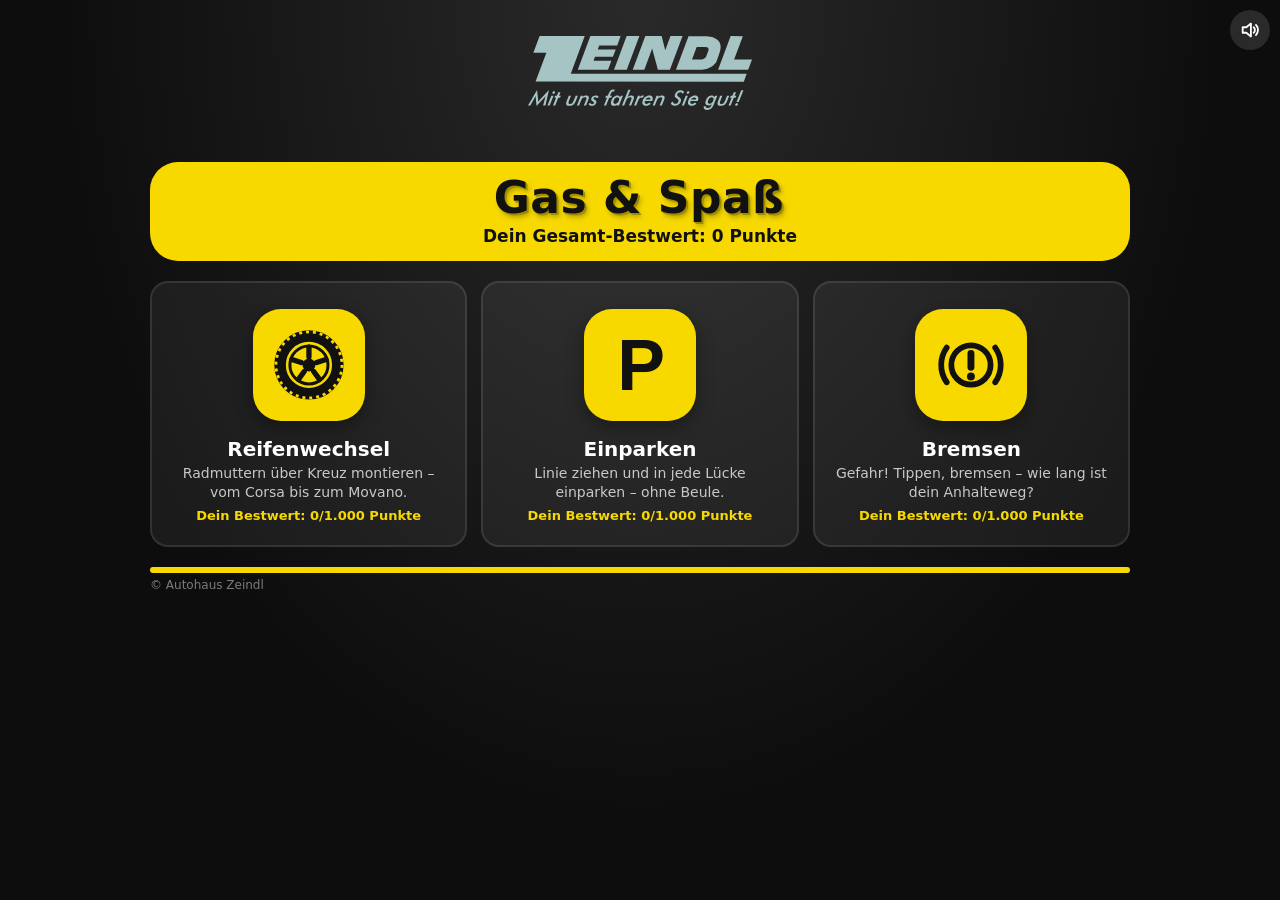
<file: index.html>
<!doctype html>
<html lang="de">
<head>
<meta charset="utf-8">
<meta name="viewport" content="width=device-width, initial-scale=1, viewport-fit=cover">
<title>Spiele</title>
<!-- App-Icon „Gas & Spaß“ (Startbildschirm, Browser-Tab) -->
<link rel="manifest" href="manifest.webmanifest">
<link rel="icon" type="image/png" href="icons/favicon.png">
<link rel="apple-touch-icon" href="icons/apple-touch-icon.png">
<meta name="theme-color" content="#0d0d0d">
<meta name="apple-mobile-web-app-title" content="Gas & Spaß">
<style>
  /* Startseite: Logo oben, darunter die Spiele als Kacheln. Farben kommen aus kunde/kunde.js. */
  * { box-sizing: border-box; }
  /* kein Gummiband-Nachfedern beim Wischen, wenn nichts zu scrollen ist */
  html, body { margin: 0; min-height: 100%; overscroll-behavior: none; }
  body {
    background: radial-gradient(ellipse at 50% 0%, #2a2a2a 0%, var(--dunkel) 65%);
    color: var(--hell); font-family: system-ui, -apple-system, "Segoe UI", Roboto, Arial, sans-serif;
    display: flex; flex-direction: column; align-items: center; padding: 28px 16px 24px;
    min-height: 100vh; min-height: 100dvh;   /* dvh = tatsächlich sichtbare Höhe; 100vh ist auf Handys größer (Adressleiste) und machte die Seite scrollbar */
    -webkit-tap-highlight-color: transparent;
  }
  .logo { width: min(224px, 55vw); height: auto; display: block; margin: 8px auto 52px; }
  /* Kopf als Fläche in der Hausfarbe: Name groß, Unterzeile klein */
  .kopf {
    width: 100%; max-width: 980px; margin: 0 0 20px; padding: 14px 16px 15px; border-radius: 22px;
    background: var(--haupt); color: var(--haupt-text); text-align: center;
  }
  h1 { margin: 0; font-size: clamp(30px, 9vw, 44px); line-height: 1.05; font-weight: 900; letter-spacing: .5px; }
  /* 3D-Schrift: Lichtkante oben links, nach rechts unten herausgezogene Tiefe in dunklerer Hausfarbe, weicher Schatten */
  .kopf h1 {
    --tiefe: color-mix(in srgb, var(--haupt) 65%, #000);
    text-shadow:
      1px 1px 0 var(--tiefe), 2px 2px 0 var(--tiefe),
      3px 4px 5px rgba(0,0,0,.25);
    transform: translate(-1px, -1px);
  }
  .unter { margin: 4px 0 0; font-size: clamp(14px, 4vw, 17px); font-weight: 600; }
  .unter:empty { display: none; }
  .balken { width: 100%; max-width: 980px; height: 6px; border-radius: 3px; background: var(--haupt); }
  .balken.unten { margin-top: 20px; }
  .spiele { display: grid; gap: 14px; width: 100%; max-width: 980px; grid-template-columns: 1fr; }
  @media (min-width: 720px) { .spiele { grid-template-columns: repeat(3, 1fr); } }
  .spiel {
    display: flex; align-items: center; gap: 16px; padding: 16px; border-radius: 18px;
    background: rgba(255,255,255,.06); border: 2px solid rgba(255,255,255,.1);
    color: inherit; text-decoration: none; transition: transform .12s, border-color .12s, background .12s;
  }
  @media (min-width: 720px) { .spiel { flex-direction: column; text-align: center; padding: 26px 18px 22px; } }
  .spiel:hover, .spiel:focus-visible { border-color: var(--haupt); background: rgba(255,255,255,.09); transform: translateY(-2px); outline: none; }
  .spiel:active { transform: scale(.98); }
  .icon {
    flex: none; width: 84px; height: 84px; border-radius: 22px; display: grid; place-items: center;
    background: var(--haupt); color: var(--haupt-text); box-shadow: 0 6px 18px rgba(0,0,0,.35);
  }
  @media (min-width: 720px) { .icon { width: 112px; height: 112px; border-radius: 28px; } .kopf { border-radius: 28px; } }
  .icon svg { width: 66%; height: 66%; }
  .name { font-size: 20px; font-weight: 800; margin: 0 0 3px; }
  .text { margin: 0; font-size: 14px; opacity: .75; line-height: 1.35; }
  .best { margin: 6px 0 0; font-size: 13px; color: var(--akzent); font-weight: 700; }
  .best:empty { display: none; }
  /* Spiel noch in Arbeit: grau, nicht anklickbar, mit Hinweis */
  .spiel.bald { filter: grayscale(1); opacity: .5; cursor: default; pointer-events: none; }
  .spiel.bald .best { display: none; }
  .demnaechst { display: none; }
  .spiel.bald .demnaechst {
    display: inline-block; margin: 8px 0 0; padding: 3px 10px; border-radius: 999px;
    border: 1px solid currentColor; font-size: 12px; font-weight: 700; letter-spacing: .5px; text-transform: uppercase;
  }
  #tonKnopf {
    position: fixed; top: 10px; right: 10px; width: 40px; height: 40px; border-radius: 50%; border: 0; padding: 0;
    background: rgba(255,255,255,.12); color: #fff; cursor: pointer; display: grid; place-items: center;
  }
  #tonKnopf svg { width: 22px; height: 22px; fill: none; stroke: currentColor; stroke-width: 2; stroke-linecap: round; stroke-linejoin: round; }
  footer { width: 100%; max-width: 980px; margin-top: 5px; font-size: 12px; opacity: .45; text-align: left; }

  /* ---------- Animationen (dezent) ---------- */
  @keyframes einGleiten { from { opacity: 0; transform: translateY(16px); } }
  @keyframes logoRein {
    0% { opacity: 0; transform: scale(.7) rotate(-4deg); }
    60% { opacity: 1; transform: scale(1.06) rotate(1deg); }
    100% { transform: none; }
  }
  @keyframes kopfRein { 0% { opacity: 0; transform: scaleX(.6); } 70% { opacity: 1; transform: scaleX(1.03); } 100% { transform: none; } }
  @keyframes wackeln { 25% { transform: rotate(-8deg) scale(1.06); } 75% { transform: rotate(8deg) scale(1.06); } }
  @keyframes drehen { to { transform: rotate(360deg); } }
  .logo { animation: logoRein .8s cubic-bezier(.2,.9,.3,1.3) both; }
  /* gelbe Fläche: einmal auffahren, danach leicht pulsieren (wird etwas größer und leuchtet) */
  @keyframes pulsieren {
    0%, 100% { transform: scale(1); box-shadow: 0 0 0 rgba(247,217,0,0); }
    50% { transform: scale(1.05); box-shadow: 0 0 30px 4px color-mix(in srgb, var(--haupt) 60%, transparent); }
  }
  .kopf { animation: kopfRein .55s .25s cubic-bezier(.2,.9,.3,1.2) both, pulsieren 2.2s 1.2s ease-in-out infinite; }
  .spiel { animation: einGleiten .5s ease-out both; }
  .spiel:nth-child(1) { animation-delay: .45s; }
  .spiel:nth-child(2) { animation-delay: .55s; }
  .spiel:nth-child(3) { animation-delay: .65s; }
  .balken.unten { animation: kopfRein .5s .8s ease-out both; }
  /* Beim Laden einmal: Rad dreht sich, P wird größer, Bremse leuchtet zweimal auf (Nutzerwunsch) */
  @keyframes pGross { 50% { transform: scale(1.35); } }
  @keyframes aufleuchten {
    0%, 50%, 100% { box-shadow: 0 6px 18px rgba(0,0,0,.35); filter: none; }
    25%, 75% { box-shadow: 0 0 28px 8px color-mix(in srgb, var(--haupt) 70%, transparent); filter: brightness(1.2); }
  }
  .spiel:nth-child(1) .icon svg { animation: drehen 1.2s 1s ease-in-out both; }
  .spiel:nth-child(2) .icon svg { animation: pGross .9s 1.3s ease-in-out both; }
  .spiel:nth-child(3) .icon { animation: aufleuchten 1.4s 1.6s ease-in-out both; }
  .spiel:hover .icon { animation: wackeln .5s ease-in-out; }
  .spiel:first-child:hover .icon svg { animation: drehen 1s ease-in-out; }   /* das Rad dreht sich */
  .spiel:hover .icon { box-shadow: 0 8px 22px rgba(0,0,0,.45); }
  #tonKnopf { transition: transform .15s, background-color .15s; }
  #tonKnopf:hover { transform: scale(1.1); background: rgba(255,255,255,.2); }
  #tonKnopf:active { transform: scale(.92); }
  @media (prefers-reduced-motion: reduce) {
    *, *::before, *::after { animation: none !important; transition: none !important; }
  }
</style>
</head>
<body>
<img class="logo" alt="">
<header class="kopf">
  <h1 class="titel"></h1>
  <p class="unter"></p>
</header>

<nav class="spiele">
  <a class="spiel" href="autohaus-boxenstopp/" data-id="reifenwechsel">
    <span class="icon" aria-hidden="true">
      <!-- Rad: Reifen mit Profil, Felge mit fünf Speichen, Nabe -->
      <svg viewBox="0 0 64 64" fill="none" stroke="currentColor" stroke-linecap="round">
        <circle cx="32" cy="32" r="25" stroke-width="10"/>
        <circle cx="32" cy="32" r="28.6" stroke="var(--haupt)" stroke-width="2.4" stroke-dasharray="2.6 3.4" stroke-linecap="butt"/>
        <circle cx="32" cy="32" r="16.5" stroke-width="2.6"/>
        <path stroke-width="4.6" d="M32 25V16.5M38.66 29.84l8.08-2.63M36.12 37.66l4.99 6.88M27.88 37.66l-4.99 6.88M25.34 29.84l-8.08-2.63"/>
        <circle cx="32" cy="32" r="5.6" fill="currentColor" stroke="none"/>
      </svg>
    </span>
    <span>
      <p class="name">Reifenwechsel</p>
      <p class="text">Radmuttern über Kreuz montieren – vom Corsa bis zum Movano.</p>
      <p class="best"></p>
    </span>
  </a>

  <a class="spiel" href="autohaus-einparken/" data-id="einparken">
    <span class="icon" aria-hidden="true">
      <!-- Parkplatz-P -->
      <svg viewBox="0 0 64 64">
        <text x="33" y="54" text-anchor="middle" font-family="Arial, Helvetica, sans-serif" font-size="62" font-weight="900" fill="currentColor">P</text>
      </svg>
    </span>
    <span>
      <p class="name">Einparken</p>
      <p class="text">Linie ziehen und in jede Lücke einparken – ohne Beule.</p>
      <p class="best"></p>
    </span>
  </a>

  <!-- Ein Spiel, das noch in Arbeit ist, bekommt die Klasse „bald“ und kein href: grau, nicht anklickbar, „Demnächst“ -->
  <a class="spiel" href="autohaus-bremstest/" data-id="bremsen">
    <span class="icon" aria-hidden="true">
      <!-- Bremswarnleuchte (!) aus dem Armaturenbrett -->
      <svg viewBox="0 0 64 64" fill="none" stroke="currentColor" stroke-linecap="round">
        <circle cx="32" cy="32" r="17" stroke-width="5"/>
        <path d="M32 22v12" stroke-width="6"/>
        <circle cx="32" cy="42" r="3.4" fill="currentColor" stroke="none"/>
        <path d="M11 17a26 26 0 0 0 0 30M53 17a26 26 0 0 1 0 30" stroke-width="5"/>
      </svg>
    </span>
    <span>
      <p class="name">Bremsen</p>
      <p class="text">Gefahr! Tippen, bremsen – wie lang ist dein Anhalteweg?</p>
      <p class="best"></p>
    </span>
  </a>
</nav>
<div class="balken unten"></div>

<footer class="fuss"></footer>
<button id="tonKnopf" type="button" aria-label="Musik an oder aus"></button>

<script src="kunde/kunde.js"></script>
<script>
  // Farben, Logo und Texte aus kunde/kunde.js übernehmen; Bestwerte aus den Spielen anzeigen
  (function () {
    'use strict';
    const K = window.KUNDE || {}, F = Object.assign({ haupt: '#d32f2f', akzent: '#ffb300', dunkel: '#151922', hell: '#ffffff' }, K.farben);
    const s = document.documentElement.style;
    const n = parseInt(F.haupt.replace('#', ''), 16), hell = (0.299 * (n >> 16 & 255) + 0.587 * (n >> 8 & 255) + 0.114 * (n & 255)) > 150;
    s.setProperty('--haupt', F.haupt); s.setProperty('--haupt-text', hell ? '#111' : '#fff');
    s.setProperty('--akzent', F.akzent); s.setProperty('--dunkel', F.dunkel); s.setProperty('--hell', F.hell);
    const T = K.texte || {};
    document.querySelector('.logo').src = K.logo || 'kunde/logo.svg';
    document.querySelector('.logo').alt = K.firma || '';
    document.querySelector('.titel').textContent = T.titel || 'Spiele';
    document.querySelector('.fuss').textContent = K.firma ? '© ' + K.firma : '';
    document.title = (T.titel || 'Spiele') + (K.firma ? ' – ' + K.firma : '');
    let gesamt = 0;
    document.querySelectorAll('.spiel').forEach(a => {
      let b = null;
      try { b = localStorage.getItem('mg:best:' + a.dataset.id + ':' + (K.firma || '')); } catch (e) { /* privat */ }
      gesamt += +b || 0;   // noch nicht gespielt: 0 Punkte
      a.querySelector('.best').textContent = 'Dein Bestwert: ' + (+b || 0).toLocaleString('de-DE') + '/1.000 Punkte';   // jedes Spiel höchstens 1.000
    });
    // Unter „Gas & Spaß“: alle Bestwerte zusammengezählt (Nutzerwunsch statt einer festen Unterzeile)
    document.querySelector('.unter').textContent = 'Dein Gesamt-Bestwert: ' + gesamt.toLocaleString('de-DE') + ' Punkte';

    // Menü-Musik (Pixabay, „Chiptune Level Up“ von desifreemusic, Nr. 610664), auf 20 s gekürzt und
    // läuft einmal beim Öffnen des Menüs und wird am Ende sanft ausgeblendet (Nutzerwunsch: keine Endlosschleife).
    // Browser spielen erst nach dem ersten Tippen ab; Ton an/aus gilt auch für die Spiele (mg:ton).
    const SYM_AN = '<svg viewBox="0 0 24 24"><path d="M4 9v6h4l5 4V5L8 9z"/><path d="M16 9a4 4 0 0 1 0 6M18.5 6.5a8 8 0 0 1 0 11"/></svg>';
    const SYM_AUS = '<svg viewBox="0 0 24 24"><path d="M4 9v6h4l5 4V5L8 9z"/><path d="M17 9l5 6M22 9l-5 6"/></svg>';
    const PEGEL = 0.35, AUSBLENDEN = 2;   // Lautstärke, Sekunden zum Ausblenden am Ende
    const musik = new Audio('klaenge/menue.mp3');
    musik.volume = PEGEL;
    let tonAn = true, gespielt = false;
    try { tonAn = localStorage.getItem('mg:ton') !== 'aus'; } catch (e) { /* privat */ }
    const knopf = document.getElementById('tonKnopf');
    const symbol = () => { knopf.innerHTML = tonAn ? SYM_AN : SYM_AUS; };
    function blenden() {
      if (musik.paused) return;
      const rest = musik.duration - musik.currentTime;
      musik.volume = PEGEL * Math.max(0, Math.min(1, rest / AUSBLENDEN));
      requestAnimationFrame(blenden);
    }
    musik.addEventListener('playing', () => { gespielt = true; blenden(); });
    const spielen = () => { if (tonAn && !gespielt && musik.paused) musik.play().catch(() => {}); };
    symbol();
    spielen();                                                     // klappt, wenn der Browser es schon erlaubt
    ['pointerdown', 'keydown', 'touchstart'].forEach(e => addEventListener(e, spielen, { passive: true }));
    const klick = new Audio('klaenge/klick.wav');   // Pixabay, „Pop Click“ von andressamd
    klick.volume = 0.35;
    knopf.addEventListener('click', () => {
      tonAn = !tonAn;
      try { localStorage.setItem('mg:ton', tonAn ? 'an' : 'aus'); } catch (e) { /* privat */ }
      symbol();
      if (tonAn) { klick.currentTime = 0; klick.play().catch(() => {}); }
      if (tonAn) { gespielt = false; musik.currentTime = 0; musik.volume = PEGEL; spielen(); }   // auf Wunsch noch einmal
      else musik.pause();
    });
  })();
</script>
</body>
</html>
</file>
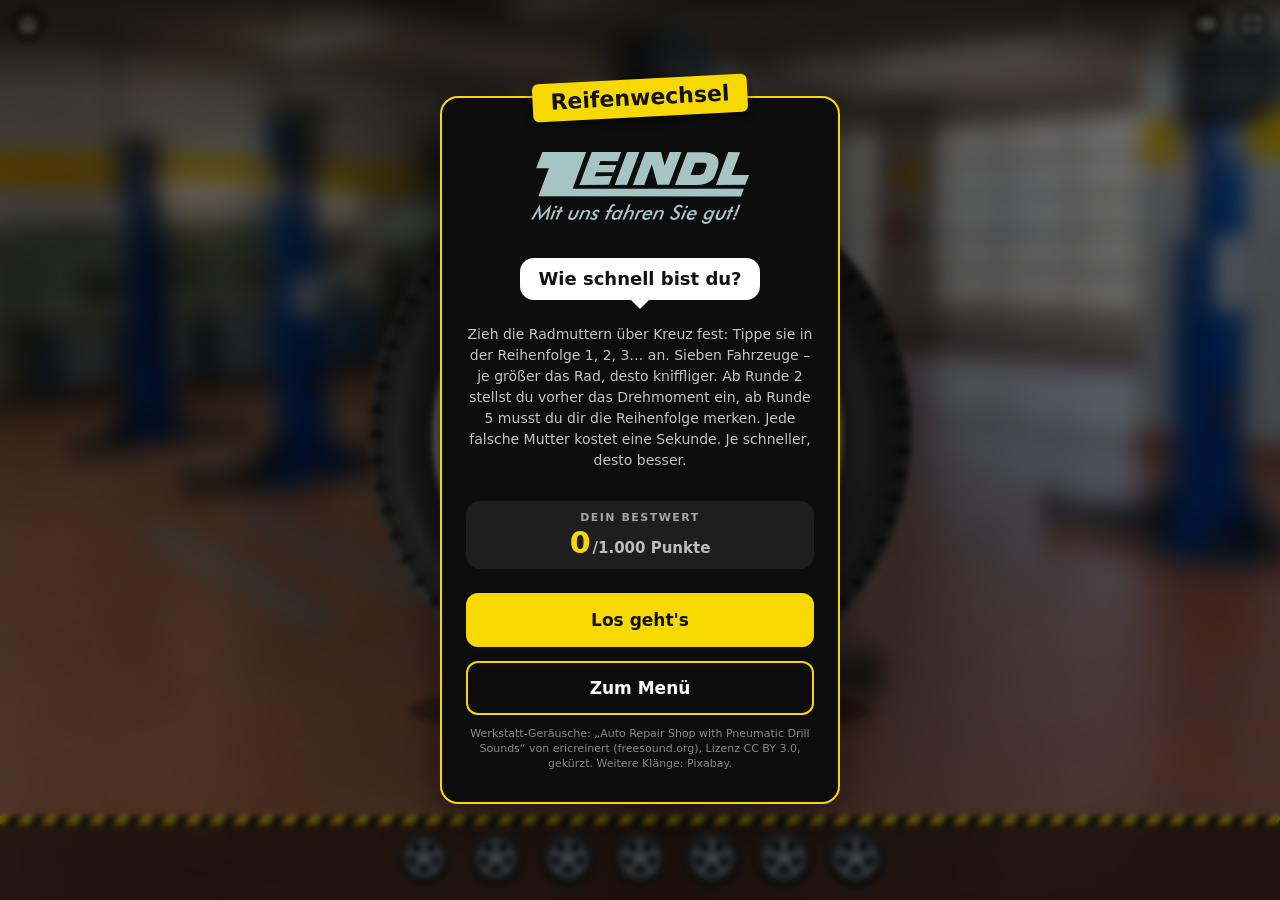
<file: autohaus-boxenstopp/index.html>
<!doctype html>
<html lang="de">
<head>
<meta charset="utf-8">
<meta name="viewport" content="width=device-width, initial-scale=1, viewport-fit=cover">
<title>Reifenwechsel</title>
<link rel="stylesheet" href="rahmen.css">
<link rel="icon" type="image/png" href="../icons/favicon.png">
<link rel="apple-touch-icon" href="../icons/apple-touch-icon.png">
</head>
<body>
<script src="kunde/kunde.js"></script>
<script src="rahmen.js"></script>
<script src="spiel.js"></script>
</body>
</html>
</file>
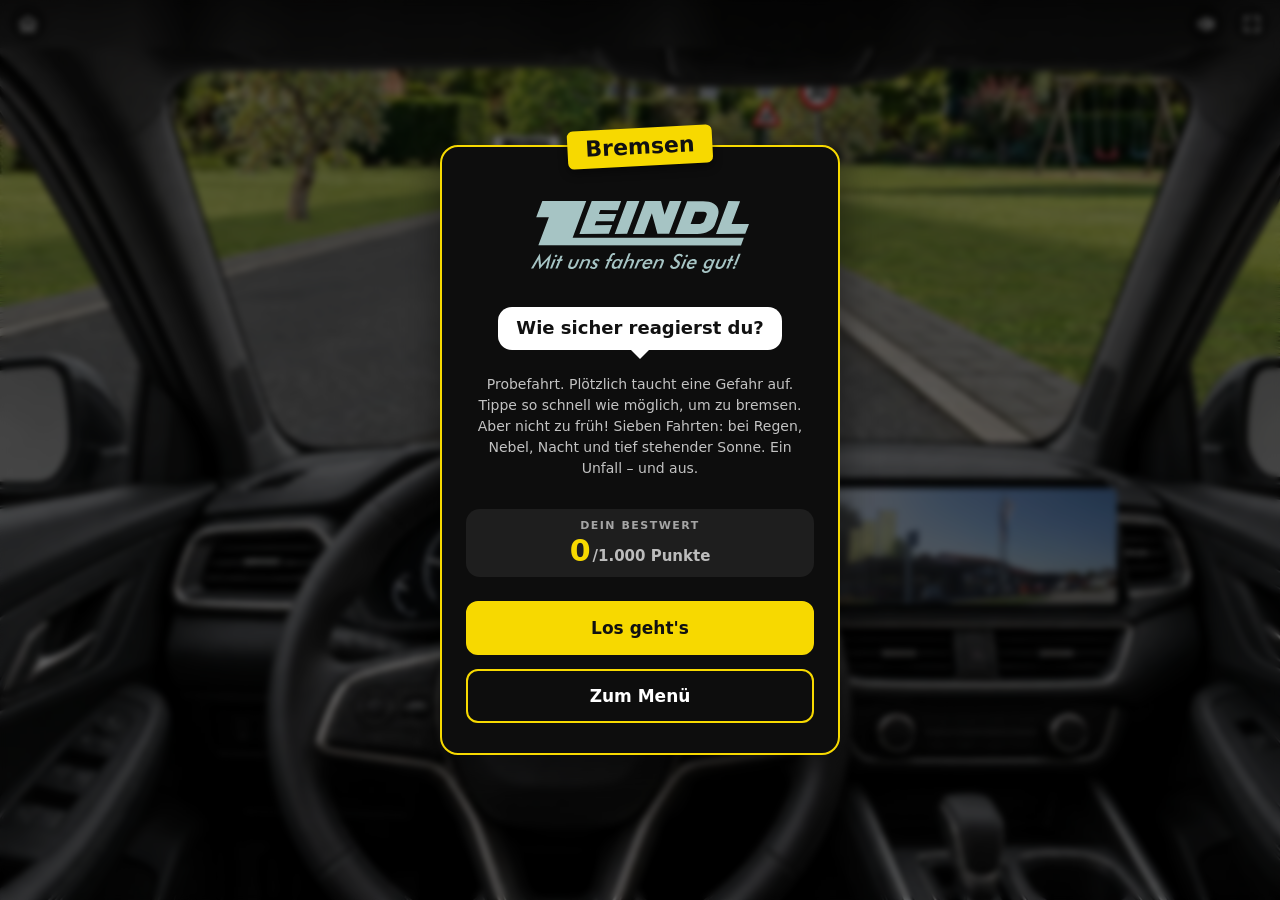
<file: autohaus-bremstest/index.html>
<!doctype html>
<html lang="de">
<head>
<meta charset="utf-8">
<meta name="viewport" content="width=device-width, initial-scale=1, viewport-fit=cover">
<title>Bremsen</title>
<link rel="stylesheet" href="rahmen.css">
<link rel="icon" type="image/png" href="../icons/favicon.png">
<link rel="apple-touch-icon" href="../icons/apple-touch-icon.png">
</head>
<body>
<script src="kunde/kunde.js"></script>
<script src="rahmen.js"></script>
<script src="spiel.js"></script>
</body>
</html>
</file>
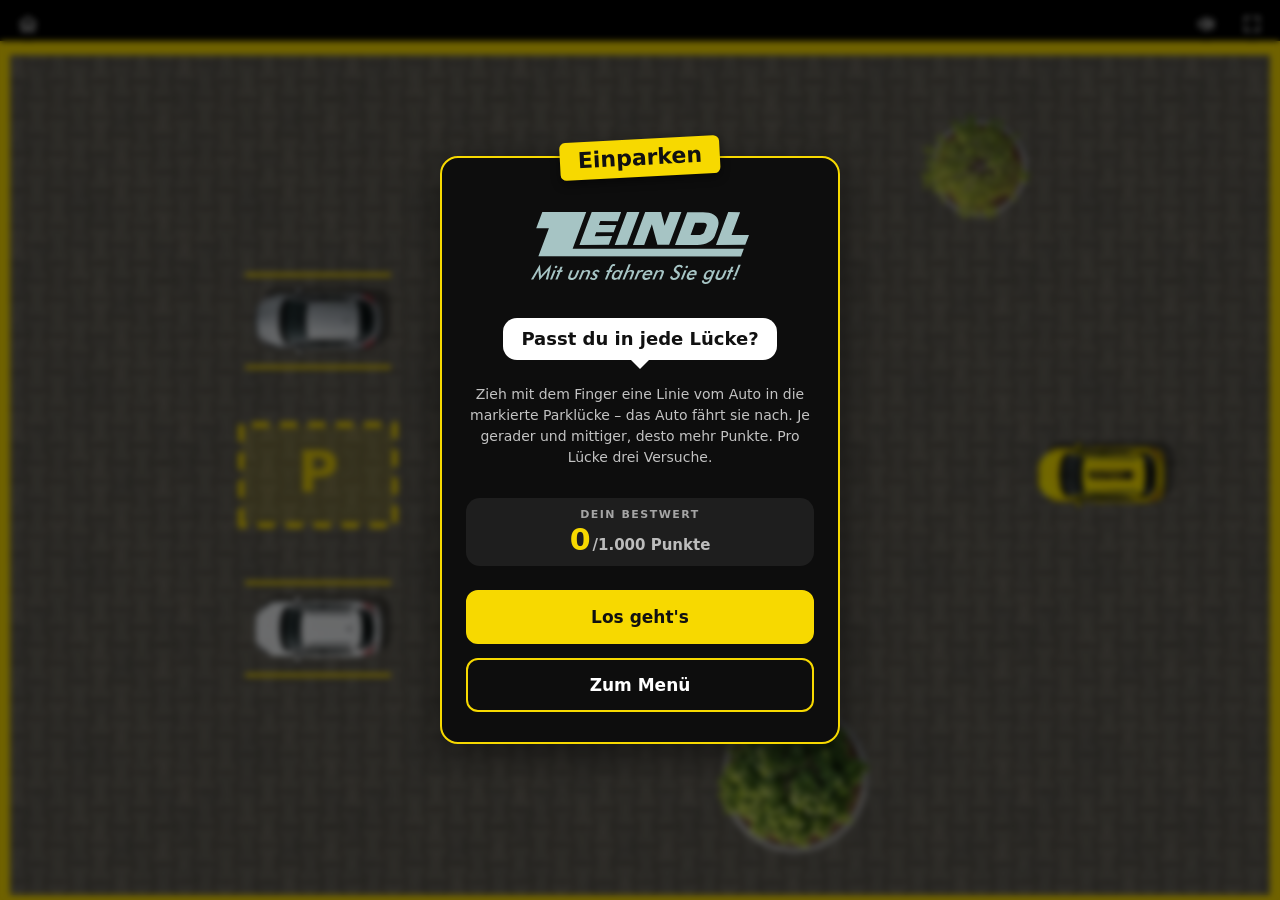
<file: autohaus-einparken/index.html>
<!doctype html>
<html lang="de">
<head>
<meta charset="utf-8">
<meta name="viewport" content="width=device-width, initial-scale=1, viewport-fit=cover">
<title>Einparken</title>
<link rel="stylesheet" href="rahmen.css">
<link rel="icon" type="image/png" href="../icons/favicon.png">
<link rel="apple-touch-icon" href="../icons/apple-touch-icon.png">
</head>
<body>
<script src="kunde/kunde.js"></script>
<script src="rahmen.js"></script>
<script src="spiel.js"></script>
</body>
</html>
</file>
<file: autohaus-boxenstopp/rahmen.css>
/* Rahmen für alle Mini-Games: Spielfläche, Anzeige oben, Start- und Endbild.
   Die Farben setzt rahmen.js aus kunde/kunde.js. */
* { box-sizing: border-box; }
html, body {
  margin: 0; height: 100%; overflow: hidden;
  background: var(--dunkel, #151922); color: var(--hell, #fff);
  font-family: system-ui, -apple-system, "Segoe UI", Roboto, Arial, sans-serif;
  -webkit-tap-highlight-color: transparent; user-select: none; -webkit-user-select: none;
}
canvas#feld { position: fixed; inset: 0; width: 100%; height: 100%; display: block; touch-action: none; }

/* ---------- Anzeige oben ---------- */
#anzeige {
  position: fixed; left: 0; right: 0; top: 0; height: 48px; padding: 0 10px;
  display: flex; align-items: center; gap: 10px; pointer-events: none;
  font-weight: 700; font-size: 16px; text-shadow: 0 1px 3px rgba(0,0,0,.6);
}
#anzeige .links { flex: 1; white-space: nowrap; overflow: hidden; text-overflow: ellipsis; }
#anzeige .rechts { white-space: nowrap; font-variant-numeric: tabular-nums; }
#anzeige button, #anzeige a {
  pointer-events: auto; width: 36px; height: 36px; border-radius: 50%; border: 0;
  background: rgba(0,0,0,.35); color: #fff; font-size: 17px; cursor: pointer; padding: 0;
  display: grid; place-items: center; flex: none;
}
#anzeige button svg, #anzeige a svg { width: 20px; height: 20px; fill: none; stroke: currentColor; stroke-width: 2; stroke-linecap: round; stroke-linejoin: round; }

/* ---------- Start- und Endbild ---------- */
.schirm {
  position: fixed; inset: 0; display: flex; align-items: center; justify-content: center;
  padding: 16px; overflow-y: auto; background: rgba(0,0,0,.55);
  -webkit-backdrop-filter: blur(3px); backdrop-filter: blur(3px);
}
.schirm[hidden] { display: none; }
.karte {
  width: 100%; max-width: 400px; margin: auto; padding: 22px 22px 20px; text-align: center;
  background: var(--dunkel); border: 2px solid var(--haupt); border-radius: 18px;
  box-shadow: 0 10px 40px rgba(0,0,0,.5);
}
.karte .logo { display: block; max-width: 70%; max-height: 72px; margin: 0 auto 14px; object-fit: contain; }
.karte h1 { margin: 0 0 4px; font-size: clamp(24px, 7vw, 32px); line-height: 1.1; }
.karte .unter { margin: 0 0 12px; font-size: 16px; opacity: .85; }
.karte .anleitung { margin: 0 0 16px; font-size: 14px; line-height: 1.4; opacity: .75; }
.karte .wert { margin: 6px 0 2px; font-size: clamp(34px, 11vw, 48px); font-weight: 800; color: var(--akzent); font-variant-numeric: tabular-nums; }
.karte .wert small { font-size: .45em; font-weight: 800; margin-left: 4px; }
/* gemessene Zeit als Plakette unter den Punkten */
.karte .zeit {
  display: inline-flex; align-items: center; gap: 7px; margin: 6px 0 12px; padding: 5px 14px;
  border: 1.5px solid rgba(255,255,255,.35); border-radius: 999px; font-size: 16px; font-weight: 700;
  font-variant-numeric: tabular-nums;
}
.karte .zeit[hidden] { display: none; }
.karte .zeit svg { width: 17px; height: 17px; fill: none; stroke: currentColor; stroke-width: 2.2; stroke-linecap: round; }
.karte .bestwert { margin: 0 0 14px; font-size: 14px; opacity: .75; }
.karte .bestwert.neu { opacity: 1; color: var(--akzent); font-weight: 700; }
.karte .text { margin: 0 0 16px; font-size: 15px; line-height: 1.4; }
/* Spielname (Startbild) und Bewertung (Endbild, „Profi-Mechaniker!“) als schräges Band über der oberen Kante */
#startSchirm, #endSchirm { padding-top: 36px; padding-bottom: 36px; }   /* Platz für das Band, falls die Karte höher als der Bildschirm ist */
#startSchirm .karte, #endSchirm .karte { position: relative; padding-top: 30px; }
#startSchirm .titel, #endSchirm .ueberschrift {
  position: absolute; left: 50%; top: -17px; transform: translateX(-50%) rotate(-3deg);
  max-width: 92%; margin: 0; padding: 6px 18px; border-radius: 6px;
  background: var(--haupt); color: var(--haupt-text); font-size: 19px; font-weight: 900; line-height: 1.2;
  box-shadow: 0 4px 10px rgba(0,0,0,.45); white-space: nowrap; overflow: hidden; text-overflow: ellipsis;
}
#startSchirm .titel { top: -19px; font-size: 22px; }
#startSchirm .karte { padding-top: 54px; }
#startSchirm .karte .logo { margin-bottom: 22px; }
/* Endbild: Auswertung, eine Zeile je Runde mit Balken */
.karte .auswertung { margin: 0 0 16px; padding: 10px 12px; border-radius: 14px; background: rgba(255,255,255,.07); text-align: left; }
.karte .auswertung[hidden] { display: none; }
.auswertung .kopf:empty { display: none; }
.auswertung .kopf { margin: 0 0 6px; font-size: 11px; font-weight: 800; letter-spacing: 1.5px; text-transform: uppercase; opacity: .6; text-align: center; }
.auswertung .zeile { display: grid; grid-template-columns: 1fr 70px auto; align-items: center; gap: 10px; padding: 4px 0; font-size: 13px; }
.auswertung .zeile + .zeile { border-top: 1px solid rgba(255,255,255,.08); }
.auswertung .name { opacity: .85; white-space: nowrap; overflow: hidden; text-overflow: ellipsis; }
.auswertung .name small { opacity: .7; }
.auswertung .balken { height: 6px; border-radius: 3px; background: rgba(255,255,255,.12); overflow: hidden; }
.auswertung .balken i { display: block; height: 100%; border-radius: 3px; background: var(--akzent); }
.auswertung .zahl { min-width: 64px; font-weight: 800; font-variant-numeric: tabular-nums; text-align: right; }
.auswertung .zahl small { font-weight: 600; opacity: .6; }
.auswertung .zeile.schlecht .balken i { background: #ff6b6b; }
.auswertung .zeile.schlecht .zahl { color: #ff6b6b; }
.auswertung .zeile.offen { opacity: .4; }

/* Startbild: Frage als Sprechblase, Bestwert als Tafel */
#startSchirm .unter {
  position: relative; display: inline-block; margin: 0 0 20px; padding: 10px clamp(12px, 4.5vw, 18px);
  background: #fff; color: #111; border-radius: 14px; font-size: clamp(15px, 4.8vw, 18px);   /* auf schmalen Handys kleiner, damit einzeilig */ font-weight: 800; line-height: 1.25; opacity: 1;
}
#startSchirm .unter:empty { display: none; }
#startSchirm .unter::after {
  content: ""; position: absolute; left: 50%; bottom: -9px; margin-left: -9px;
  border: 9px solid transparent; border-bottom: 0; border-top-color: #fff;
}
.besttafel { margin: 0 0 14px; padding: 10px 12px; border-radius: 14px; background: rgba(255,255,255,.07); }
.besttafel[hidden] { display: none; }
.besttafel .name { font-size: 11px; font-weight: 800; letter-spacing: 1.5px; text-transform: uppercase; opacity: .6; }
.besttafel .zahl { margin-top: 2px; font-size: 30px; font-weight: 800; line-height: 1.1; color: var(--akzent); font-variant-numeric: tabular-nums; }
.besttafel .zahl small { font-size: .5em; color: var(--hell); opacity: .7; margin-left: 2px; }
.karte .quellen { margin: 12px 0 0; font-size: 11px; line-height: 1.35; opacity: .5; }
.karte .quellen:empty { display: none; }
.knopf {
  display: block; width: 100%; margin: 8px 0 0; padding: 13px 16px; border-radius: 12px;
  border: 2px solid var(--haupt); background: var(--haupt); color: var(--haupt-text);
  font: inherit; font-size: 17px; font-weight: 700; text-decoration: none; cursor: pointer;
}
.knopf.zweit { background: transparent; color: var(--hell); }

/* ---------- Animationen (dezent) ---------- */
/* Start- und Endbild: Logo springt herein und schwebt leicht, der Rest gleitet nacheinander hoch */
@keyframes einGleiten { from { opacity: 0; transform: translateY(14px); } }
@keyframes logoRein {
  0% { opacity: 0; transform: scale(.7) rotate(-4deg); }
  60% { opacity: 1; transform: scale(1.06) rotate(1deg); }
  100% { transform: none; }
}
@keyframes atmen { 50% { transform: scale(1.035); } }
@keyframes glanz { from { left: -60%; } to { left: 130%; } }
@keyframes bandRein {
  0% { opacity: 0; transform: translateX(-50%) rotate(-14deg) scale(1.7); }
  70% { opacity: 1; transform: translateX(-50%) rotate(-1deg) scale(.95); }
  100% { transform: translateX(-50%) rotate(-3deg); }
}
/* danach pulsiert das Band dauerhaft: wird etwas größer, wippt leicht und leuchtet (wie die gelbe Fläche im Menü) */
@keyframes bandPuls {
  0%, 100% { transform: translateX(-50%) rotate(-3deg) scale(1); box-shadow: 0 4px 10px rgba(0,0,0,.45); }
  50% { transform: translateX(-50%) rotate(-1deg) scale(1.08); box-shadow: 0 4px 10px rgba(0,0,0,.45), 0 0 24px 3px color-mix(in srgb, var(--haupt) 55%, transparent); }
}
.schirm:not([hidden]) .karte { animation: einGleiten .35s ease-out both; }
.schirm:not([hidden]) .karte > :not(.logo):not(.ueberschrift):not(.titel) { animation: einGleiten .45s ease-out both; }
.schirm:not([hidden]) .karte > :nth-child(2) { animation-delay: .12s; }
.schirm:not([hidden]) .karte > :nth-child(3) { animation-delay: .19s; }
.schirm:not([hidden]) .karte > :nth-child(4) { animation-delay: .26s; }
.schirm:not([hidden]) .karte > :nth-child(5) { animation-delay: .33s; }
.schirm:not([hidden]) .karte > :nth-child(6) { animation-delay: .40s; }
.schirm:not([hidden]) .karte > :nth-child(7) { animation-delay: .47s; }
.schirm:not([hidden]) .karte > :nth-child(n+8) { animation-delay: .54s; }
.schirm:not([hidden]) .karte .logo { animation: logoRein .7s cubic-bezier(.2,.9,.3,1.3) both; }
#startSchirm:not([hidden]) .titel, #endSchirm:not([hidden]) .ueberschrift {
  animation: bandRein .6s .25s cubic-bezier(.2,.9,.3,1.2) both, bandPuls 2.2s 1s ease-in-out infinite;
}

/* Knöpfe: heben sich beim Überfahren, geben beim Drücken nach; der Hauptknopf „atmet“ und glänzt */
.knopf { position: relative; overflow: hidden; transition: transform .15s, box-shadow .15s, background-color .15s; }
.knopf:hover { transform: translateY(-2px); box-shadow: 0 6px 16px rgba(0,0,0,.35); }
.knopf.zweit:hover { background: rgba(255,255,255,.06); }
.knopf:active { transform: scale(.97); box-shadow: none; }
.schirm:not([hidden]) .knopf:not(.zweit) { animation: einGleiten .45s .4s ease-out both, atmen 2.4s 1.2s ease-in-out infinite; }
.knopf:not(.zweit)::after {
  content: ""; position: absolute; top: 0; bottom: 0; width: 40%; left: -60%; pointer-events: none;
  background: linear-gradient(100deg, transparent, rgba(255,255,255,.55), transparent);
  animation: glanz 3.2s 1.5s ease-in-out infinite;
}
#anzeige button, #anzeige a { transition: transform .15s, background-color .15s; }
#anzeige button:hover, #anzeige a:hover { transform: scale(1.1); background: rgba(0,0,0,.5); }
#anzeige button:active, #anzeige a:active { transform: scale(.92); }

/* Wer weniger Bewegung eingestellt hat, bekommt keine Animationen */
@media (prefers-reduced-motion: reduce) {
  *, *::before, *::after { animation: none !important; transition: none !important; }
}

/* Hohe Bildschirme (Handy hochkant): Karte höher, mehr Luft zwischen den Teilen */
@media (min-height: 680px) {
  .karte { padding: 34px 24px 30px; }
  .karte .logo { margin-bottom: 26px; }
  #startSchirm .karte .logo { margin-bottom: 34px; }
  .karte h1 { margin-bottom: 8px; }
  .karte .unter { margin-bottom: 22px; }
  .karte .anleitung { margin-bottom: 30px; line-height: 1.5; }
  .karte .text { margin-bottom: 16px; }
  .karte .bestwert { margin-bottom: 24px; }
  #startSchirm .unter { margin-bottom: 24px; }
  .besttafel { margin-bottom: 24px; }
  .knopf { margin-top: 14px; padding: 15px 16px; }
}

/* Kleine Fenster (z. B. flach eingebettet): alles kompakter */
@media (max-height: 520px) {
  .karte { padding: 14px 18px; }
  .karte .logo { max-height: 44px; margin-bottom: 8px; }
  #startSchirm .karte { padding-top: 34px; }
  #startSchirm .karte .logo { margin-bottom: 10px; }
  .karte .unter, #startSchirm .unter { margin-bottom: 8px; }
  #startSchirm .unter { padding: 6px 14px; font-size: 15px; }
  .besttafel { margin-bottom: 8px; padding: 6px 10px; }
  .besttafel .zahl { font-size: 22px; }
  .karte .anleitung { margin-bottom: 10px; }
  .karte .wert { font-size: 32px; }
  .knopf { padding: 9px 14px; font-size: 15px; }
  .karte .auswertung { margin-bottom: 8px; padding: 6px 10px; }
  .auswertung .zeile { padding: 1px 0; font-size: 12px; }
}
</file>
<file: autohaus-bremstest/rahmen.css>
/* Rahmen für alle Mini-Games: Spielfläche, Anzeige oben, Start- und Endbild.
   Die Farben setzt rahmen.js aus kunde/kunde.js. */
* { box-sizing: border-box; }
html, body {
  margin: 0; height: 100%; overflow: hidden;
  background: var(--dunkel, #151922); color: var(--hell, #fff);
  font-family: system-ui, -apple-system, "Segoe UI", Roboto, Arial, sans-serif;
  -webkit-tap-highlight-color: transparent; user-select: none; -webkit-user-select: none;
}
canvas#feld { position: fixed; inset: 0; width: 100%; height: 100%; display: block; touch-action: none; }

/* ---------- Anzeige oben ---------- */
#anzeige {
  position: fixed; left: 0; right: 0; top: 0; height: 48px; padding: 0 10px;
  display: flex; align-items: center; gap: 10px; pointer-events: none;
  font-weight: 700; font-size: 16px; text-shadow: 0 1px 3px rgba(0,0,0,.6);
}
#anzeige .links { flex: 1; white-space: nowrap; overflow: hidden; text-overflow: ellipsis; }
#anzeige .rechts { white-space: nowrap; font-variant-numeric: tabular-nums; }
#anzeige button, #anzeige a {
  pointer-events: auto; width: 36px; height: 36px; border-radius: 50%; border: 0;
  background: rgba(0,0,0,.35); color: #fff; font-size: 17px; cursor: pointer; padding: 0;
  display: grid; place-items: center; flex: none;
}
#anzeige button svg, #anzeige a svg { width: 20px; height: 20px; fill: none; stroke: currentColor; stroke-width: 2; stroke-linecap: round; stroke-linejoin: round; }

/* ---------- Start- und Endbild ---------- */
.schirm {
  position: fixed; inset: 0; display: flex; align-items: center; justify-content: center;
  padding: 16px; overflow-y: auto; background: rgba(0,0,0,.55);
  -webkit-backdrop-filter: blur(3px); backdrop-filter: blur(3px);
}
.schirm[hidden] { display: none; }
.karte {
  width: 100%; max-width: 400px; margin: auto; padding: 22px 22px 20px; text-align: center;
  background: var(--dunkel); border: 2px solid var(--haupt); border-radius: 18px;
  box-shadow: 0 10px 40px rgba(0,0,0,.5);
}
.karte .logo { display: block; max-width: 70%; max-height: 72px; margin: 0 auto 14px; object-fit: contain; }
.karte h1 { margin: 0 0 4px; font-size: clamp(24px, 7vw, 32px); line-height: 1.1; }
.karte .unter { margin: 0 0 12px; font-size: 16px; opacity: .85; }
.karte .anleitung { margin: 0 0 16px; font-size: 14px; line-height: 1.4; opacity: .75; }
.karte .wert { margin: 6px 0 2px; font-size: clamp(34px, 11vw, 48px); font-weight: 800; color: var(--akzent); font-variant-numeric: tabular-nums; }
.karte .wert small { font-size: .45em; font-weight: 800; margin-left: 4px; }
/* gemessene Zeit als Plakette unter den Punkten */
.karte .zeit {
  display: inline-flex; align-items: center; gap: 7px; margin: 6px 0 12px; padding: 5px 14px;
  border: 1.5px solid rgba(255,255,255,.35); border-radius: 999px; font-size: 16px; font-weight: 700;
  font-variant-numeric: tabular-nums;
}
.karte .zeit[hidden] { display: none; }
.karte .zeit svg { width: 17px; height: 17px; fill: none; stroke: currentColor; stroke-width: 2.2; stroke-linecap: round; }
.karte .bestwert { margin: 0 0 14px; font-size: 14px; opacity: .75; }
.karte .bestwert.neu { opacity: 1; color: var(--akzent); font-weight: 700; }
.karte .text { margin: 0 0 16px; font-size: 15px; line-height: 1.4; }
/* Spielname (Startbild) und Bewertung (Endbild, „Profi-Mechaniker!“) als schräges Band über der oberen Kante */
#startSchirm, #endSchirm { padding-top: 36px; padding-bottom: 36px; }   /* Platz für das Band, falls die Karte höher als der Bildschirm ist */
#startSchirm .karte, #endSchirm .karte { position: relative; padding-top: 30px; }
#startSchirm .titel, #endSchirm .ueberschrift {
  position: absolute; left: 50%; top: -17px; transform: translateX(-50%) rotate(-3deg);
  max-width: 92%; margin: 0; padding: 6px 18px; border-radius: 6px;
  background: var(--haupt); color: var(--haupt-text); font-size: 19px; font-weight: 900; line-height: 1.2;
  box-shadow: 0 4px 10px rgba(0,0,0,.45); white-space: nowrap; overflow: hidden; text-overflow: ellipsis;
}
#startSchirm .titel { top: -19px; font-size: 22px; }
#startSchirm .karte { padding-top: 54px; }
#startSchirm .karte .logo { margin-bottom: 22px; }
/* Endbild: Auswertung, eine Zeile je Runde mit Balken */
.karte .auswertung { margin: 0 0 16px; padding: 10px 12px; border-radius: 14px; background: rgba(255,255,255,.07); text-align: left; }
.karte .auswertung[hidden] { display: none; }
.auswertung .kopf:empty { display: none; }
.auswertung .kopf { margin: 0 0 6px; font-size: 11px; font-weight: 800; letter-spacing: 1.5px; text-transform: uppercase; opacity: .6; text-align: center; }
.auswertung .zeile { display: grid; grid-template-columns: 1fr 70px auto; align-items: center; gap: 10px; padding: 4px 0; font-size: 13px; }
.auswertung .zeile + .zeile { border-top: 1px solid rgba(255,255,255,.08); }
.auswertung .name { opacity: .85; white-space: nowrap; overflow: hidden; text-overflow: ellipsis; }
.auswertung .name small { opacity: .7; }
.auswertung .balken { height: 6px; border-radius: 3px; background: rgba(255,255,255,.12); overflow: hidden; }
.auswertung .balken i { display: block; height: 100%; border-radius: 3px; background: var(--akzent); }
.auswertung .zahl { min-width: 64px; font-weight: 800; font-variant-numeric: tabular-nums; text-align: right; }
.auswertung .zahl small { font-weight: 600; opacity: .6; }
.auswertung .zeile.schlecht .balken i { background: #ff6b6b; }
.auswertung .zeile.schlecht .zahl { color: #ff6b6b; }
.auswertung .zeile.offen { opacity: .4; }

/* Startbild: Frage als Sprechblase, Bestwert als Tafel */
#startSchirm .unter {
  position: relative; display: inline-block; margin: 0 0 20px; padding: 10px clamp(12px, 4.5vw, 18px);
  background: #fff; color: #111; border-radius: 14px; font-size: clamp(15px, 4.8vw, 18px);   /* auf schmalen Handys kleiner, damit einzeilig */ font-weight: 800; line-height: 1.25; opacity: 1;
}
#startSchirm .unter:empty { display: none; }
#startSchirm .unter::after {
  content: ""; position: absolute; left: 50%; bottom: -9px; margin-left: -9px;
  border: 9px solid transparent; border-bottom: 0; border-top-color: #fff;
}
.besttafel { margin: 0 0 14px; padding: 10px 12px; border-radius: 14px; background: rgba(255,255,255,.07); }
.besttafel[hidden] { display: none; }
.besttafel .name { font-size: 11px; font-weight: 800; letter-spacing: 1.5px; text-transform: uppercase; opacity: .6; }
.besttafel .zahl { margin-top: 2px; font-size: 30px; font-weight: 800; line-height: 1.1; color: var(--akzent); font-variant-numeric: tabular-nums; }
.besttafel .zahl small { font-size: .5em; color: var(--hell); opacity: .7; margin-left: 2px; }
.karte .quellen { margin: 12px 0 0; font-size: 11px; line-height: 1.35; opacity: .5; }
.karte .quellen:empty { display: none; }
.knopf {
  display: block; width: 100%; margin: 8px 0 0; padding: 13px 16px; border-radius: 12px;
  border: 2px solid var(--haupt); background: var(--haupt); color: var(--haupt-text);
  font: inherit; font-size: 17px; font-weight: 700; text-decoration: none; cursor: pointer;
}
.knopf.zweit { background: transparent; color: var(--hell); }

/* ---------- Animationen (dezent) ---------- */
/* Start- und Endbild: Logo springt herein und schwebt leicht, der Rest gleitet nacheinander hoch */
@keyframes einGleiten { from { opacity: 0; transform: translateY(14px); } }
@keyframes logoRein {
  0% { opacity: 0; transform: scale(.7) rotate(-4deg); }
  60% { opacity: 1; transform: scale(1.06) rotate(1deg); }
  100% { transform: none; }
}
@keyframes atmen { 50% { transform: scale(1.035); } }
@keyframes glanz { from { left: -60%; } to { left: 130%; } }
@keyframes bandRein {
  0% { opacity: 0; transform: translateX(-50%) rotate(-14deg) scale(1.7); }
  70% { opacity: 1; transform: translateX(-50%) rotate(-1deg) scale(.95); }
  100% { transform: translateX(-50%) rotate(-3deg); }
}
/* danach pulsiert das Band dauerhaft: wird etwas größer, wippt leicht und leuchtet (wie die gelbe Fläche im Menü) */
@keyframes bandPuls {
  0%, 100% { transform: translateX(-50%) rotate(-3deg) scale(1); box-shadow: 0 4px 10px rgba(0,0,0,.45); }
  50% { transform: translateX(-50%) rotate(-1deg) scale(1.08); box-shadow: 0 4px 10px rgba(0,0,0,.45), 0 0 24px 3px color-mix(in srgb, var(--haupt) 55%, transparent); }
}
.schirm:not([hidden]) .karte { animation: einGleiten .35s ease-out both; }
.schirm:not([hidden]) .karte > :not(.logo):not(.ueberschrift):not(.titel) { animation: einGleiten .45s ease-out both; }
.schirm:not([hidden]) .karte > :nth-child(2) { animation-delay: .12s; }
.schirm:not([hidden]) .karte > :nth-child(3) { animation-delay: .19s; }
.schirm:not([hidden]) .karte > :nth-child(4) { animation-delay: .26s; }
.schirm:not([hidden]) .karte > :nth-child(5) { animation-delay: .33s; }
.schirm:not([hidden]) .karte > :nth-child(6) { animation-delay: .40s; }
.schirm:not([hidden]) .karte > :nth-child(7) { animation-delay: .47s; }
.schirm:not([hidden]) .karte > :nth-child(n+8) { animation-delay: .54s; }
.schirm:not([hidden]) .karte .logo { animation: logoRein .7s cubic-bezier(.2,.9,.3,1.3) both; }
#startSchirm:not([hidden]) .titel, #endSchirm:not([hidden]) .ueberschrift {
  animation: bandRein .6s .25s cubic-bezier(.2,.9,.3,1.2) both, bandPuls 2.2s 1s ease-in-out infinite;
}

/* Knöpfe: heben sich beim Überfahren, geben beim Drücken nach; der Hauptknopf „atmet“ und glänzt */
.knopf { position: relative; overflow: hidden; transition: transform .15s, box-shadow .15s, background-color .15s; }
.knopf:hover { transform: translateY(-2px); box-shadow: 0 6px 16px rgba(0,0,0,.35); }
.knopf.zweit:hover { background: rgba(255,255,255,.06); }
.knopf:active { transform: scale(.97); box-shadow: none; }
.schirm:not([hidden]) .knopf:not(.zweit) { animation: einGleiten .45s .4s ease-out both, atmen 2.4s 1.2s ease-in-out infinite; }
.knopf:not(.zweit)::after {
  content: ""; position: absolute; top: 0; bottom: 0; width: 40%; left: -60%; pointer-events: none;
  background: linear-gradient(100deg, transparent, rgba(255,255,255,.55), transparent);
  animation: glanz 3.2s 1.5s ease-in-out infinite;
}
#anzeige button, #anzeige a { transition: transform .15s, background-color .15s; }
#anzeige button:hover, #anzeige a:hover { transform: scale(1.1); background: rgba(0,0,0,.5); }
#anzeige button:active, #anzeige a:active { transform: scale(.92); }

/* Wer weniger Bewegung eingestellt hat, bekommt keine Animationen */
@media (prefers-reduced-motion: reduce) {
  *, *::before, *::after { animation: none !important; transition: none !important; }
}

/* Hohe Bildschirme (Handy hochkant): Karte höher, mehr Luft zwischen den Teilen */
@media (min-height: 680px) {
  .karte { padding: 34px 24px 30px; }
  .karte .logo { margin-bottom: 26px; }
  #startSchirm .karte .logo { margin-bottom: 34px; }
  .karte h1 { margin-bottom: 8px; }
  .karte .unter { margin-bottom: 22px; }
  .karte .anleitung { margin-bottom: 30px; line-height: 1.5; }
  .karte .text { margin-bottom: 16px; }
  .karte .bestwert { margin-bottom: 24px; }
  #startSchirm .unter { margin-bottom: 24px; }
  .besttafel { margin-bottom: 24px; }
  .knopf { margin-top: 14px; padding: 15px 16px; }
}

/* Kleine Fenster (z. B. flach eingebettet): alles kompakter */
@media (max-height: 520px) {
  .karte { padding: 14px 18px; }
  .karte .logo { max-height: 44px; margin-bottom: 8px; }
  #startSchirm .karte { padding-top: 34px; }
  #startSchirm .karte .logo { margin-bottom: 10px; }
  .karte .unter, #startSchirm .unter { margin-bottom: 8px; }
  #startSchirm .unter { padding: 6px 14px; font-size: 15px; }
  .besttafel { margin-bottom: 8px; padding: 6px 10px; }
  .besttafel .zahl { font-size: 22px; }
  .karte .anleitung { margin-bottom: 10px; }
  .karte .wert { font-size: 32px; }
  .knopf { padding: 9px 14px; font-size: 15px; }
  .karte .auswertung { margin-bottom: 8px; padding: 6px 10px; }
  .auswertung .zeile { padding: 1px 0; font-size: 12px; }
}
</file>
<file: autohaus-einparken/rahmen.css>
/* Rahmen für alle Mini-Games: Spielfläche, Anzeige oben, Start- und Endbild.
   Die Farben setzt rahmen.js aus kunde/kunde.js. */
* { box-sizing: border-box; }
html, body {
  margin: 0; height: 100%; overflow: hidden;
  background: var(--dunkel, #151922); color: var(--hell, #fff);
  font-family: system-ui, -apple-system, "Segoe UI", Roboto, Arial, sans-serif;
  -webkit-tap-highlight-color: transparent; user-select: none; -webkit-user-select: none;
}
canvas#feld { position: fixed; inset: 0; width: 100%; height: 100%; display: block; touch-action: none; }

/* ---------- Anzeige oben ---------- */
#anzeige {
  position: fixed; left: 0; right: 0; top: 0; height: 48px; padding: 0 10px;
  display: flex; align-items: center; gap: 10px; pointer-events: none;
  font-weight: 700; font-size: 16px; text-shadow: 0 1px 3px rgba(0,0,0,.6);
}
#anzeige .links { flex: 1; white-space: nowrap; overflow: hidden; text-overflow: ellipsis; }
#anzeige .rechts { white-space: nowrap; font-variant-numeric: tabular-nums; }
#anzeige button, #anzeige a {
  pointer-events: auto; width: 36px; height: 36px; border-radius: 50%; border: 0;
  background: rgba(0,0,0,.35); color: #fff; font-size: 17px; cursor: pointer; padding: 0;
  display: grid; place-items: center; flex: none;
}
#anzeige button svg, #anzeige a svg { width: 20px; height: 20px; fill: none; stroke: currentColor; stroke-width: 2; stroke-linecap: round; stroke-linejoin: round; }

/* ---------- Start- und Endbild ---------- */
.schirm {
  position: fixed; inset: 0; display: flex; align-items: center; justify-content: center;
  padding: 16px; overflow-y: auto; background: rgba(0,0,0,.55);
  -webkit-backdrop-filter: blur(3px); backdrop-filter: blur(3px);
}
.schirm[hidden] { display: none; }
.karte {
  width: 100%; max-width: 400px; margin: auto; padding: 22px 22px 20px; text-align: center;
  background: var(--dunkel); border: 2px solid var(--haupt); border-radius: 18px;
  box-shadow: 0 10px 40px rgba(0,0,0,.5);
}
.karte .logo { display: block; max-width: 70%; max-height: 72px; margin: 0 auto 14px; object-fit: contain; }
.karte h1 { margin: 0 0 4px; font-size: clamp(24px, 7vw, 32px); line-height: 1.1; }
.karte .unter { margin: 0 0 12px; font-size: 16px; opacity: .85; }
.karte .anleitung { margin: 0 0 16px; font-size: 14px; line-height: 1.4; opacity: .75; }
.karte .wert { margin: 6px 0 2px; font-size: clamp(34px, 11vw, 48px); font-weight: 800; color: var(--akzent); font-variant-numeric: tabular-nums; }
.karte .wert small { font-size: .45em; font-weight: 800; margin-left: 4px; }
/* gemessene Zeit als Plakette unter den Punkten */
.karte .zeit {
  display: inline-flex; align-items: center; gap: 7px; margin: 6px 0 12px; padding: 5px 14px;
  border: 1.5px solid rgba(255,255,255,.35); border-radius: 999px; font-size: 16px; font-weight: 700;
  font-variant-numeric: tabular-nums;
}
.karte .zeit[hidden] { display: none; }
.karte .zeit svg { width: 17px; height: 17px; fill: none; stroke: currentColor; stroke-width: 2.2; stroke-linecap: round; }
.karte .bestwert { margin: 0 0 14px; font-size: 14px; opacity: .75; }
.karte .bestwert.neu { opacity: 1; color: var(--akzent); font-weight: 700; }
.karte .text { margin: 0 0 16px; font-size: 15px; line-height: 1.4; }
/* Spielname (Startbild) und Bewertung (Endbild, „Profi-Mechaniker!“) als schräges Band über der oberen Kante */
#startSchirm, #endSchirm { padding-top: 36px; padding-bottom: 36px; }   /* Platz für das Band, falls die Karte höher als der Bildschirm ist */
#startSchirm .karte, #endSchirm .karte { position: relative; padding-top: 30px; }
#startSchirm .titel, #endSchirm .ueberschrift {
  position: absolute; left: 50%; top: -17px; transform: translateX(-50%) rotate(-3deg);
  max-width: 92%; margin: 0; padding: 6px 18px; border-radius: 6px;
  background: var(--haupt); color: var(--haupt-text); font-size: 19px; font-weight: 900; line-height: 1.2;
  box-shadow: 0 4px 10px rgba(0,0,0,.45); white-space: nowrap; overflow: hidden; text-overflow: ellipsis;
}
#startSchirm .titel { top: -19px; font-size: 22px; }
#startSchirm .karte { padding-top: 54px; }
#startSchirm .karte .logo { margin-bottom: 22px; }
/* Endbild: Auswertung, eine Zeile je Runde mit Balken */
.karte .auswertung { margin: 0 0 16px; padding: 10px 12px; border-radius: 14px; background: rgba(255,255,255,.07); text-align: left; }
.karte .auswertung[hidden] { display: none; }
.auswertung .kopf:empty { display: none; }
.auswertung .kopf { margin: 0 0 6px; font-size: 11px; font-weight: 800; letter-spacing: 1.5px; text-transform: uppercase; opacity: .6; text-align: center; }
.auswertung .zeile { display: grid; grid-template-columns: 1fr 70px auto; align-items: center; gap: 10px; padding: 4px 0; font-size: 13px; }
.auswertung .zeile + .zeile { border-top: 1px solid rgba(255,255,255,.08); }
.auswertung .name { opacity: .85; white-space: nowrap; overflow: hidden; text-overflow: ellipsis; }
.auswertung .name small { opacity: .7; }
.auswertung .balken { height: 6px; border-radius: 3px; background: rgba(255,255,255,.12); overflow: hidden; }
.auswertung .balken i { display: block; height: 100%; border-radius: 3px; background: var(--akzent); }
.auswertung .zahl { min-width: 64px; font-weight: 800; font-variant-numeric: tabular-nums; text-align: right; }
.auswertung .zahl small { font-weight: 600; opacity: .6; }
.auswertung .zeile.schlecht .balken i { background: #ff6b6b; }
.auswertung .zeile.schlecht .zahl { color: #ff6b6b; }
.auswertung .zeile.offen { opacity: .4; }

/* Startbild: Frage als Sprechblase, Bestwert als Tafel */
#startSchirm .unter {
  position: relative; display: inline-block; margin: 0 0 20px; padding: 10px clamp(12px, 4.5vw, 18px);
  background: #fff; color: #111; border-radius: 14px; font-size: clamp(15px, 4.8vw, 18px);   /* auf schmalen Handys kleiner, damit einzeilig */ font-weight: 800; line-height: 1.25; opacity: 1;
}
#startSchirm .unter:empty { display: none; }
#startSchirm .unter::after {
  content: ""; position: absolute; left: 50%; bottom: -9px; margin-left: -9px;
  border: 9px solid transparent; border-bottom: 0; border-top-color: #fff;
}
.besttafel { margin: 0 0 14px; padding: 10px 12px; border-radius: 14px; background: rgba(255,255,255,.07); }
.besttafel[hidden] { display: none; }
.besttafel .name { font-size: 11px; font-weight: 800; letter-spacing: 1.5px; text-transform: uppercase; opacity: .6; }
.besttafel .zahl { margin-top: 2px; font-size: 30px; font-weight: 800; line-height: 1.1; color: var(--akzent); font-variant-numeric: tabular-nums; }
.besttafel .zahl small { font-size: .5em; color: var(--hell); opacity: .7; margin-left: 2px; }
.karte .quellen { margin: 12px 0 0; font-size: 11px; line-height: 1.35; opacity: .5; }
.karte .quellen:empty { display: none; }
.knopf {
  display: block; width: 100%; margin: 8px 0 0; padding: 13px 16px; border-radius: 12px;
  border: 2px solid var(--haupt); background: var(--haupt); color: var(--haupt-text);
  font: inherit; font-size: 17px; font-weight: 700; text-decoration: none; cursor: pointer;
}
.knopf.zweit { background: transparent; color: var(--hell); }

/* ---------- Animationen (dezent) ---------- */
/* Start- und Endbild: Logo springt herein und schwebt leicht, der Rest gleitet nacheinander hoch */
@keyframes einGleiten { from { opacity: 0; transform: translateY(14px); } }
@keyframes logoRein {
  0% { opacity: 0; transform: scale(.7) rotate(-4deg); }
  60% { opacity: 1; transform: scale(1.06) rotate(1deg); }
  100% { transform: none; }
}
@keyframes atmen { 50% { transform: scale(1.035); } }
@keyframes glanz { from { left: -60%; } to { left: 130%; } }
@keyframes bandRein {
  0% { opacity: 0; transform: translateX(-50%) rotate(-14deg) scale(1.7); }
  70% { opacity: 1; transform: translateX(-50%) rotate(-1deg) scale(.95); }
  100% { transform: translateX(-50%) rotate(-3deg); }
}
/* danach pulsiert das Band dauerhaft: wird etwas größer, wippt leicht und leuchtet (wie die gelbe Fläche im Menü) */
@keyframes bandPuls {
  0%, 100% { transform: translateX(-50%) rotate(-3deg) scale(1); box-shadow: 0 4px 10px rgba(0,0,0,.45); }
  50% { transform: translateX(-50%) rotate(-1deg) scale(1.08); box-shadow: 0 4px 10px rgba(0,0,0,.45), 0 0 24px 3px color-mix(in srgb, var(--haupt) 55%, transparent); }
}
.schirm:not([hidden]) .karte { animation: einGleiten .35s ease-out both; }
.schirm:not([hidden]) .karte > :not(.logo):not(.ueberschrift):not(.titel) { animation: einGleiten .45s ease-out both; }
.schirm:not([hidden]) .karte > :nth-child(2) { animation-delay: .12s; }
.schirm:not([hidden]) .karte > :nth-child(3) { animation-delay: .19s; }
.schirm:not([hidden]) .karte > :nth-child(4) { animation-delay: .26s; }
.schirm:not([hidden]) .karte > :nth-child(5) { animation-delay: .33s; }
.schirm:not([hidden]) .karte > :nth-child(6) { animation-delay: .40s; }
.schirm:not([hidden]) .karte > :nth-child(7) { animation-delay: .47s; }
.schirm:not([hidden]) .karte > :nth-child(n+8) { animation-delay: .54s; }
.schirm:not([hidden]) .karte .logo { animation: logoRein .7s cubic-bezier(.2,.9,.3,1.3) both; }
#startSchirm:not([hidden]) .titel, #endSchirm:not([hidden]) .ueberschrift {
  animation: bandRein .6s .25s cubic-bezier(.2,.9,.3,1.2) both, bandPuls 2.2s 1s ease-in-out infinite;
}

/* Knöpfe: heben sich beim Überfahren, geben beim Drücken nach; der Hauptknopf „atmet“ und glänzt */
.knopf { position: relative; overflow: hidden; transition: transform .15s, box-shadow .15s, background-color .15s; }
.knopf:hover { transform: translateY(-2px); box-shadow: 0 6px 16px rgba(0,0,0,.35); }
.knopf.zweit:hover { background: rgba(255,255,255,.06); }
.knopf:active { transform: scale(.97); box-shadow: none; }
.schirm:not([hidden]) .knopf:not(.zweit) { animation: einGleiten .45s .4s ease-out both, atmen 2.4s 1.2s ease-in-out infinite; }
.knopf:not(.zweit)::after {
  content: ""; position: absolute; top: 0; bottom: 0; width: 40%; left: -60%; pointer-events: none;
  background: linear-gradient(100deg, transparent, rgba(255,255,255,.55), transparent);
  animation: glanz 3.2s 1.5s ease-in-out infinite;
}
#anzeige button, #anzeige a { transition: transform .15s, background-color .15s; }
#anzeige button:hover, #anzeige a:hover { transform: scale(1.1); background: rgba(0,0,0,.5); }
#anzeige button:active, #anzeige a:active { transform: scale(.92); }

/* Wer weniger Bewegung eingestellt hat, bekommt keine Animationen */
@media (prefers-reduced-motion: reduce) {
  *, *::before, *::after { animation: none !important; transition: none !important; }
}

/* Hohe Bildschirme (Handy hochkant): Karte höher, mehr Luft zwischen den Teilen */
@media (min-height: 680px) {
  .karte { padding: 34px 24px 30px; }
  .karte .logo { margin-bottom: 26px; }
  #startSchirm .karte .logo { margin-bottom: 34px; }
  .karte h1 { margin-bottom: 8px; }
  .karte .unter { margin-bottom: 22px; }
  .karte .anleitung { margin-bottom: 30px; line-height: 1.5; }
  .karte .text { margin-bottom: 16px; }
  .karte .bestwert { margin-bottom: 24px; }
  #startSchirm .unter { margin-bottom: 24px; }
  .besttafel { margin-bottom: 24px; }
  .knopf { margin-top: 14px; padding: 15px 16px; }
}

/* Kleine Fenster (z. B. flach eingebettet): alles kompakter */
@media (max-height: 520px) {
  .karte { padding: 14px 18px; }
  .karte .logo { max-height: 44px; margin-bottom: 8px; }
  #startSchirm .karte { padding-top: 34px; }
  #startSchirm .karte .logo { margin-bottom: 10px; }
  .karte .unter, #startSchirm .unter { margin-bottom: 8px; }
  #startSchirm .unter { padding: 6px 14px; font-size: 15px; }
  .besttafel { margin-bottom: 8px; padding: 6px 10px; }
  .besttafel .zahl { font-size: 22px; }
  .karte .anleitung { margin-bottom: 10px; }
  .karte .wert { font-size: 32px; }
  .knopf { padding: 9px 14px; font-size: 15px; }
  .karte .auswertung { margin-bottom: 8px; padding: 6px 10px; }
  .auswertung .zeile { padding: 1px 0; font-size: 12px; }
}
</file>
